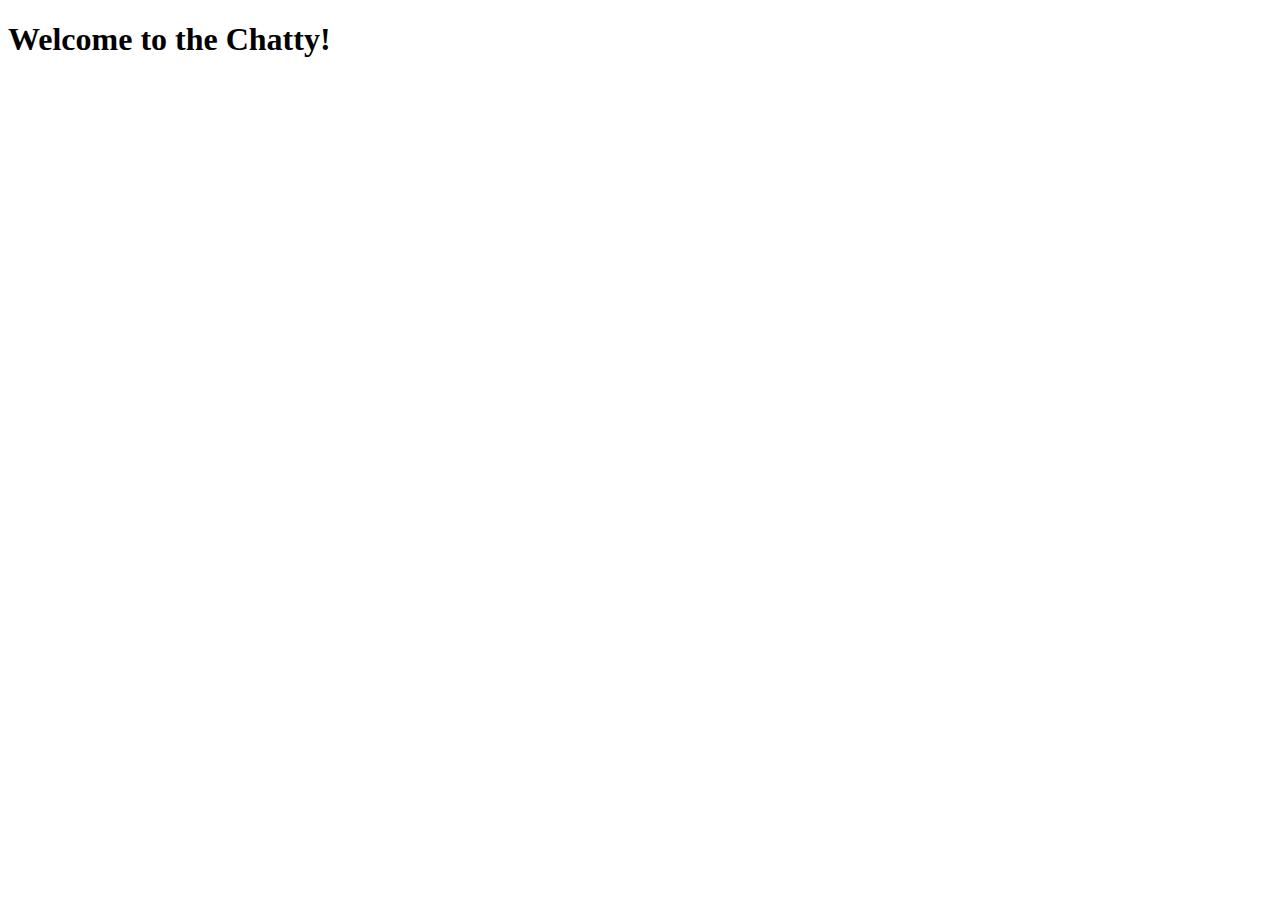
<file: myproject/myapp/templates/home.html>
<!DOCTYPE html>
<html lang="en">
<head>
    <meta charset="UTF-8">
    <meta name="viewport" content="width=device-width, initial-scale=1.0">
    <title>Home</title>
</head>
<body>
    <h1>Welcome to the Chatty!</h1>
</body>
</html>
</file>
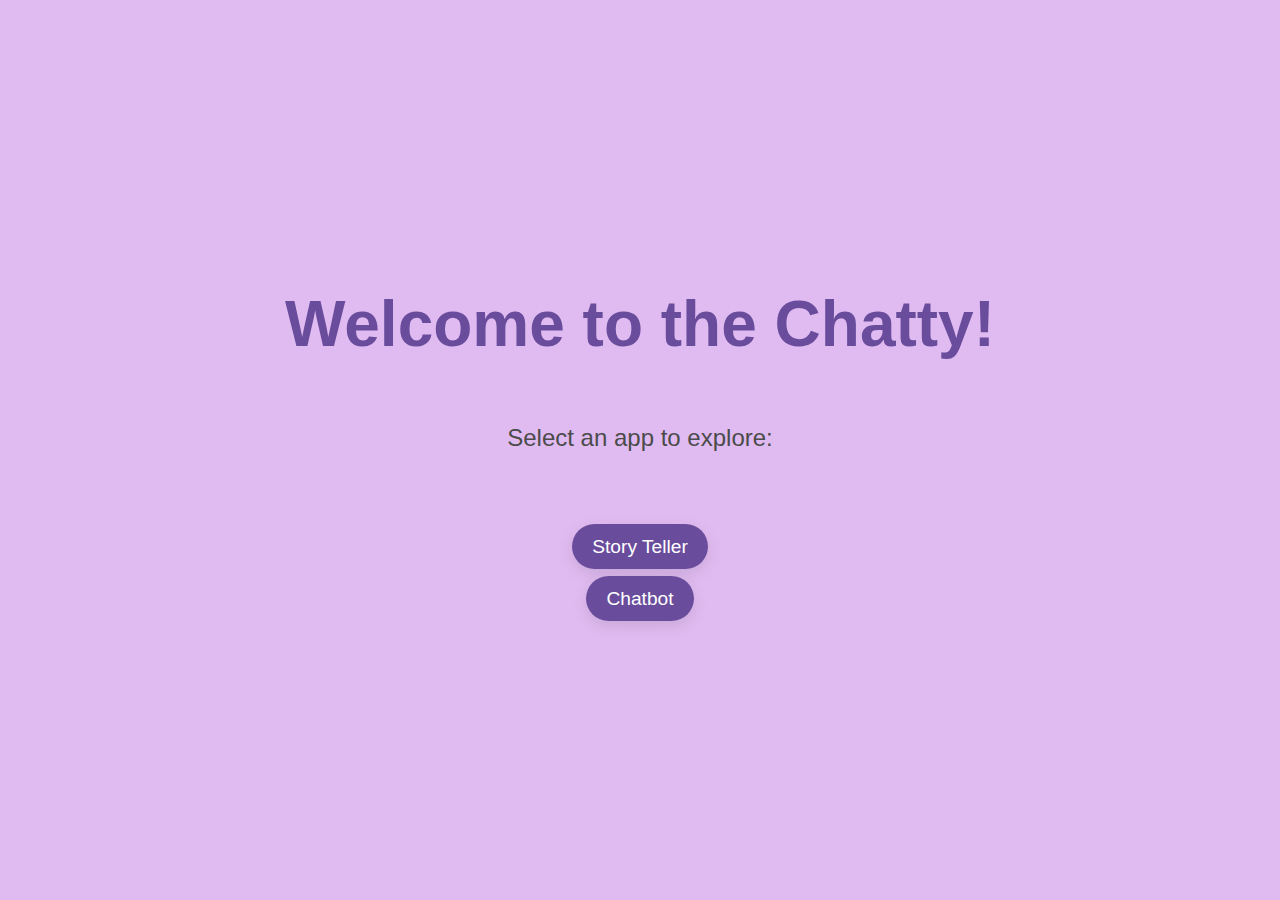
<file: unified_project/myapp/templates/home.html>
<!DOCTYPE html>
<html lang="en">
<head>
    <meta charset="UTF-8">
    <meta name="viewport" content="width=device-width, initial-scale=1.0">
    <title>Home</title>
    <style>
        body {
            background-color: #e0bbf1; /* Light purple */
            font-family: 'Arial', sans-serif;
            margin: 0;
            padding: 0;
            display: flex;
            justify-content: center;
            align-items: center;
            height: 100vh;
            flex-direction: column;
            background-image: url('https://www.clipartmax.com/png/middle/76-7685_smiley-face-png-smiley-face-clipart.png'); /* Smiley face pattern */
            background-size: 10%; /* Adjust size of the smiley faces */
            background-repeat: repeat;
        }
        h1 {
            font-size: 4rem;
            color: #6a4c9c;
            text-align: center;
            animation: bounce 1.5s infinite ease-in-out;
        }
        p {
            font-size: 1.5rem;
            color: #4b4b4b;
            text-align: center;
            margin-top: 20px;
        }
        ul {
            list-style-type: none;
            padding: 0;
            margin-top: 30px;
        }
        li {
            margin: 30px 0; /* Increase margin between list items */
            text-align: center;
        }
        a {
            font-size: 1.2rem;
            color: #ffffff;
            text-decoration: none;
            padding: 12px 20px;
            border-radius: 25px;
            background-color: #6a4c9c;
            box-shadow: 0 5px 15px rgba(0, 0, 0, 0.1);
            transition: transform 0.3s ease, background-color 0.3s ease;
        }
        a:hover {
            transform: scale(1.1);
            background-color: #9b6bcf;
        }
        a:active {
            transform: scale(0.95);
        }

        @keyframes bounce {
            0%, 100% {
                transform: translateY(0);
            }
            50% {
                transform: translateY(-20px);
            }
        }
    </style>
</head>
<body>
    <h1>Welcome to the Chatty!</h1>
    <p>Select an app to explore:</p>
    <ul>
        <li><a href="/myapp/">Story Teller</a></li>
        <li><a href="/chatbot_app/">Chatbot</a></li>
    </ul>
</body>
</html>
</file>
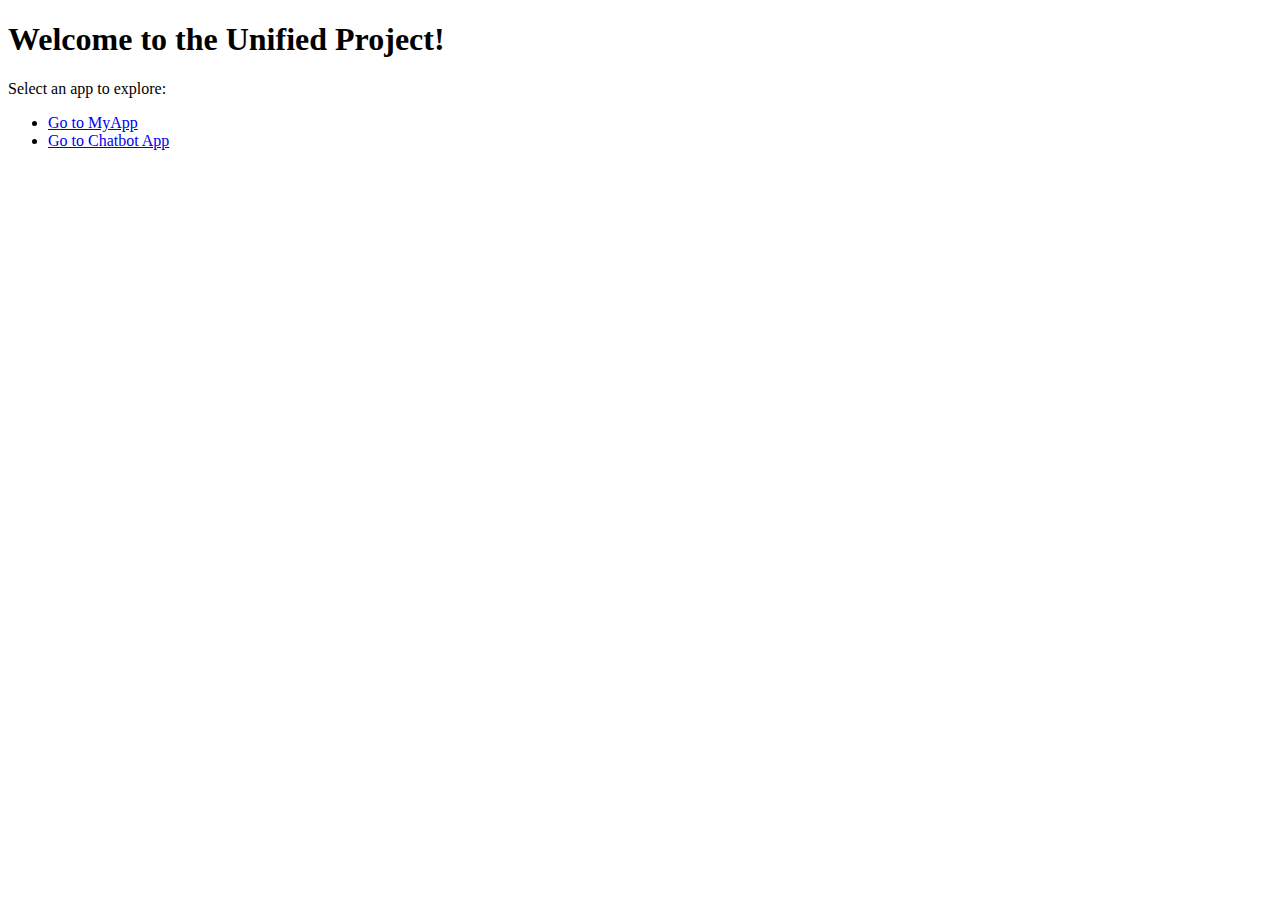
<file: unified_project/unified_project/templates/home.html>
<!DOCTYPE html>
<html lang="en">
<head>
    <meta charset="UTF-8">
    <meta name="viewport" content="width=device-width, initial-scale=1.0">
    <title>Home</title>
</head>
<body>
    <h1>Welcome to the Unified Project!</h1>
    <p>Select an app to explore:</p>
    <ul>
        <li><a href="/myapp/">Go to MyApp</a></li>
        <li><a href="/chatbot_app/">Go to Chatbot App</a></li>
    </ul>
</body>
</html>
</file>
